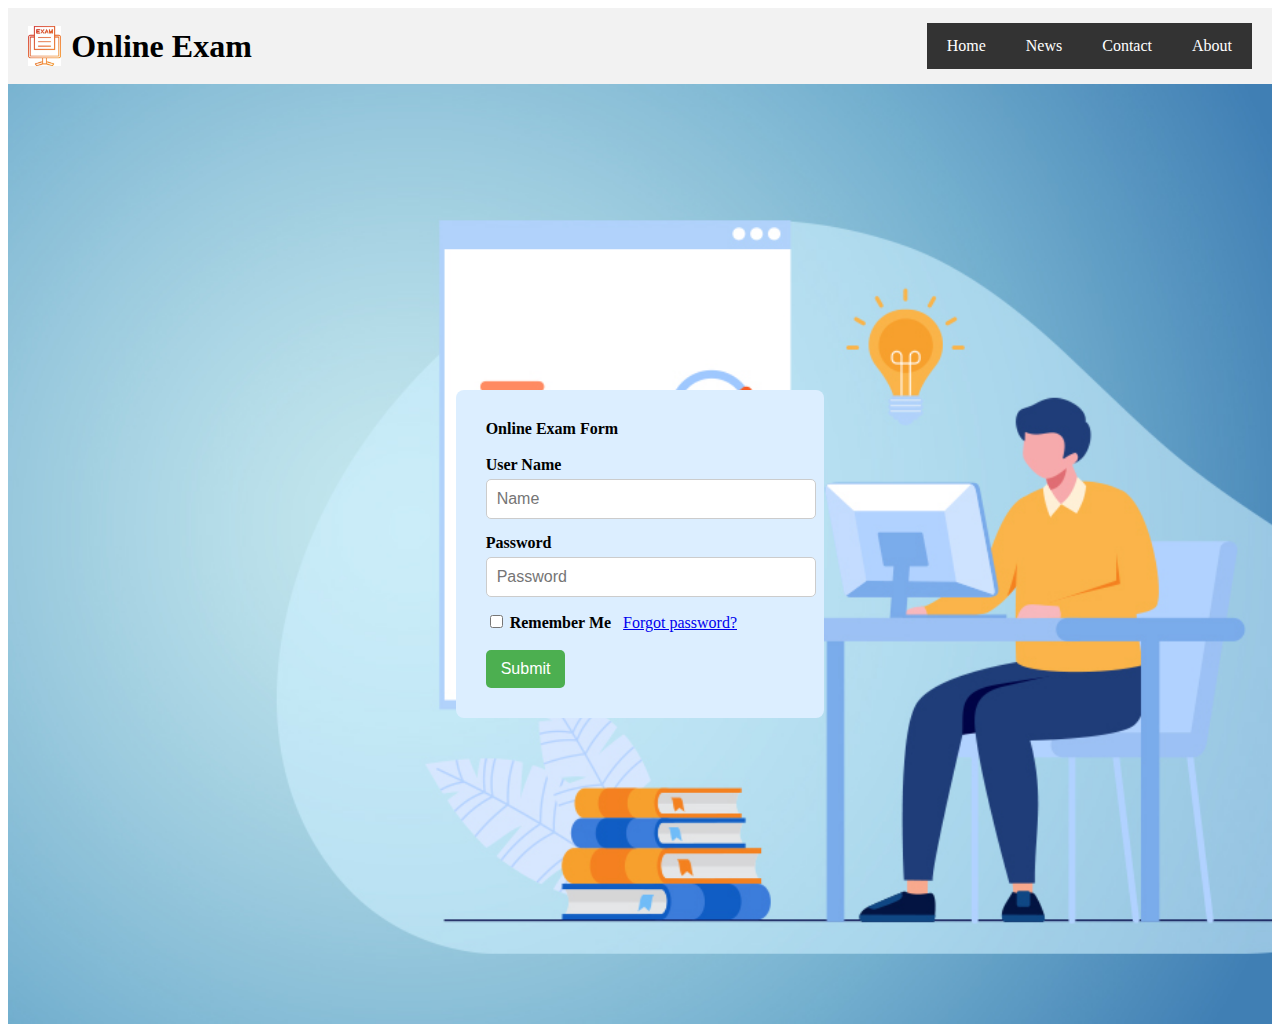
<file: exe4/index.html>
<!DOCTYPE html>
<html lang="en">
<head>
    <meta charset="UTF-8">
    <meta name="viewport" content="width=device-width, initial-scale=1.0">
    <title>Online Exam</title>
    <link rel="stylesheet" href="style.css">

</head>
<body>
    <div class="header-container">
        <div class="header-section">
            <h1><img src="exam.jpg" alt="Online Exam Logo" class="logo"> Online Exam</h1>
        </div>
        <div class="home">
            <ul>
                <li><a class="active" href="#home">Home</a></li>
                <li><a href="#news">News</a></li>
                <li><a href="#contact">Contact</a></li>
                <li><a href="#about">About</a></li>
            </ul>
        </div>
    </div>

    <div class="online">
        <div class="form">
            <form action="/action_page.php" method="POST">
                <label for="ffill">Online Exam Form</label><br><br>
                
                <label for="fname">User Name</label>
                <input type="text" id="fname" name="username" placeholder="Name"><br>
                
                <label for="lname">Password</label>
                <input type="password" id="lname" name="password" placeholder="Password"><br>
                
                <input type="checkbox" id="remember" name="remember" value="me">
                <label for="remember"> Remember Me</label> &nbsp;
                <a href="#">Forgot password?</a><br><br>
                
                <input type="submit" value="Submit">
            </form>
        </div>
    </div>
</body>
</html>
</file>
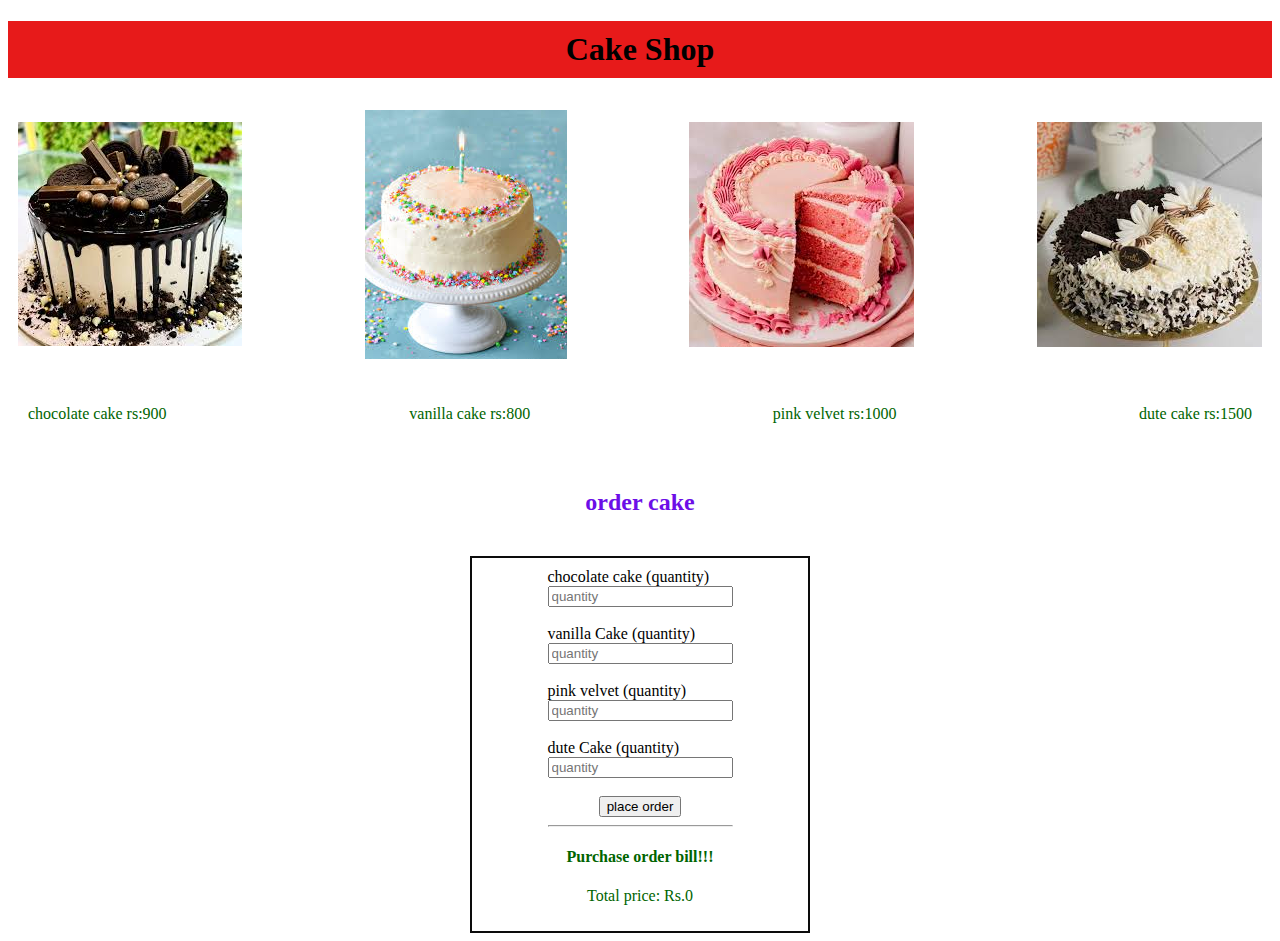
<file: exe5/index.html>
<!DOCTYPE html>
<html lang="en">
<head>
    <meta charset="UTF-8">
    <meta name="viewport" content="width=device-width, initial-scale=1.0">
    <title>Cake order</title>
    <link rel="stylesheet" href="styles.css">
    <script src="java1.js"></script>
</head>
<body>
    <div class="head">
        <h1>Cake Shop</h1>
    </div>
    <div class="image">
        <img src="choco.jpg" alt="img1">
        <img src="vanilla.jpg" alt="img2">
        <img src="pink velvet.jpg" alt="img3">
        <img src="dutecake.jpg" alt="img4">
    </div>
    <div class="p">
        <p>chocolate cake rs:900 </p>
        <p>vanilla cake rs:800 </p>
        <p>pink velvet rs:1000</p>
        <p>dute cake rs:1500 </p>
    </div>
    <div class="head2">
        <h2>order cake</h2>
     <div class="box">
        <div class="form">
         <form action="/action_page.php">
            <label for="chocolateQuantity">chocolate cake (quantity)</label><br>
            <input type="text" id="chocolateQuantity" name="chocolateQuantity" placeholder="quantity" onkeyup="calculateTotal()"><br><br>
            <label for="vanillaQuantity">vanilla Cake (quantity)</label><br>
            <input type="text" id="vanillaQuantity" name="vanillaQuantity" placeholder="quantity" onkeyup="calculateTotal()"><br><br>
            <label for="pinkVelvetQuantity">pink velvet (quantity)</label><br>
            <input type="text" id="pinkVelvetQuantity" name="pinkVelvetQuantity" placeholder="quantity" onkeyup="calculateTotal()"><br><br>
            <label for="duteQuantity">dute Cake (quantity)</label><br>
            <input type="text" id="duteQuantity" name="duteQuantity" placeholder="quantity" onkeyup="calculateTotal()"><br><br>
            <div class="submit">
                <input type="submit" value="place order"><br>
            </div>
            <hr>
            <h4>Purchase order bill!!!</h4>
            <p>Total price: Rs. <span id="totalPrice">0</span></p>
         </form>
        </div>
    </div>
</body>
</html>
</file>
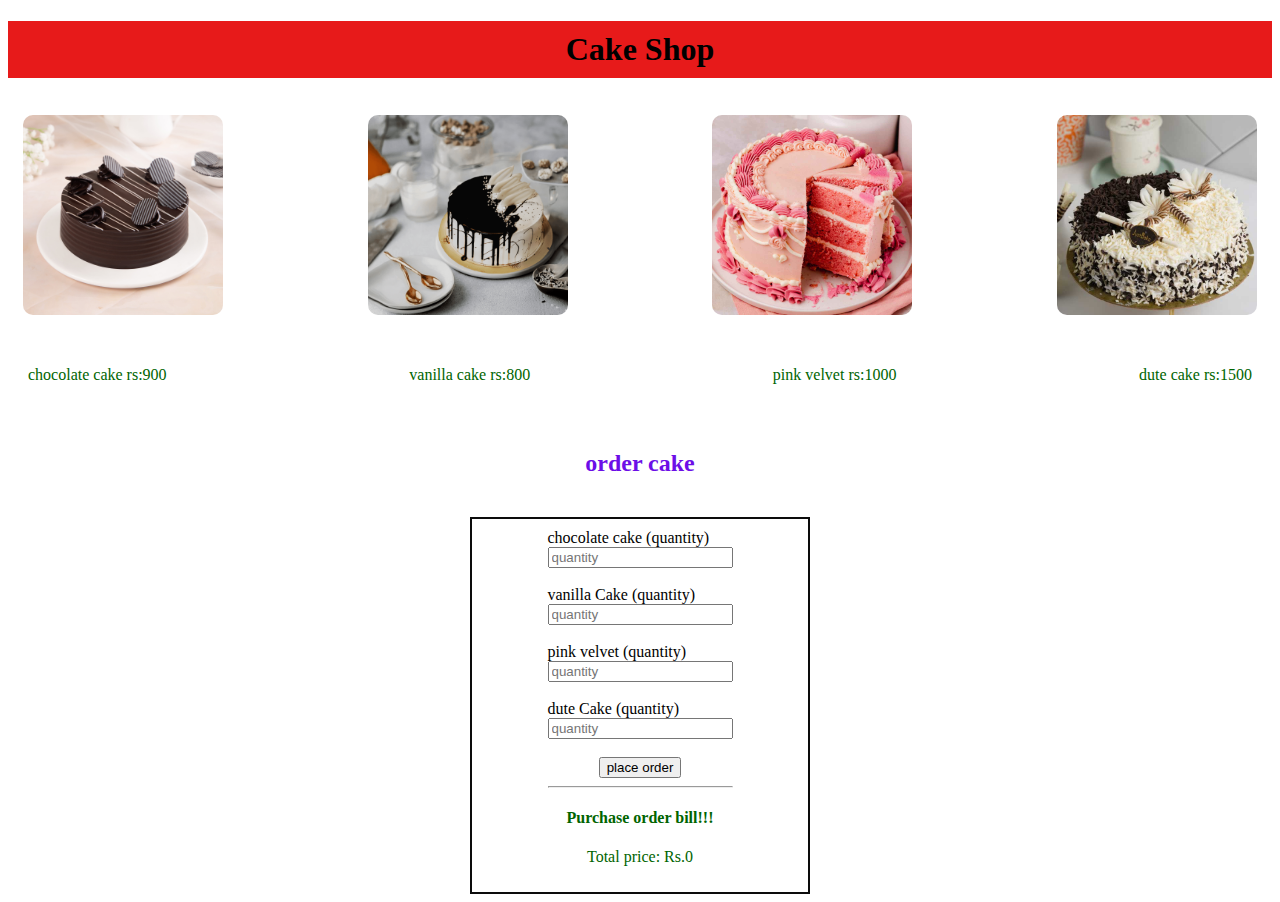
<file: exe5a/index.html>
<!DOCTYPE html>
<html lang="en">
<head>
    <meta charset="UTF-8">
    <meta name="viewport" content="width=device-width, initial-scale=1.0">
    <title>Cake order</title>
    <link rel="stylesheet" href="style.css">
    <script src="script.js"></script>
</head>
<body>
    <div class="head">
        <h1>Cake Shop</h1>
    </div>
    <div class="image">
        <img src="choco.jpg" alt="img1">
        <img src="vanilla.png" alt="img2">
        <img src="pink velvt.jpg" alt="img3">
        <img src="dute cake.jpg" alt="img4">
    </div>
    <div class="p">
        <p>chocolate cake rs:900 </p>
        <p>vanilla cake rs:800 </p>
        <p>pink velvet rs:1000</p>
        <p>dute cake rs:1500 </p>
    </div>
    <div class="head2">
        <h2>order cake</h2>
     <div class="box">
        <div class="form">
         <form action="/action_page.php">
            <label for="chocolateQuantity">chocolate cake (quantity)</label><br>
            <input type="text" id="chocolateQuantity" name="chocolateQuantity" placeholder="quantity" onkeyup="calculateTotal()"><br><br>
            <label for="vanillaQuantity">vanilla Cake (quantity)</label><br>
            <input type="text" id="vanillaQuantity" name="vanillaQuantity" placeholder="quantity" onkeyup="calculateTotal()"><br><br>
            <label for="pinkVelvetQuantity">pink velvet (quantity)</label><br>
            <input type="text" id="pinkVelvetQuantity" name="pinkVelvetQuantity" placeholder="quantity" onkeyup="calculateTotal()"><br><br>
            <label for="duteQuantity">dute Cake (quantity)</label><br>
            <input type="text" id="duteQuantity" name="duteQuantity" placeholder="quantity" onkeyup="calculateTotal()"><br><br>
            <div class="submit">
                <input type="submit" value="place order"><br>
            </div>
            <hr>
            <h4>Purchase order bill!!!</h4>
            <p>Total price: Rs. <span id="totalPrice">0</span></p>
         </form>
        </div>
    </div>
</body>
</html>
</file>
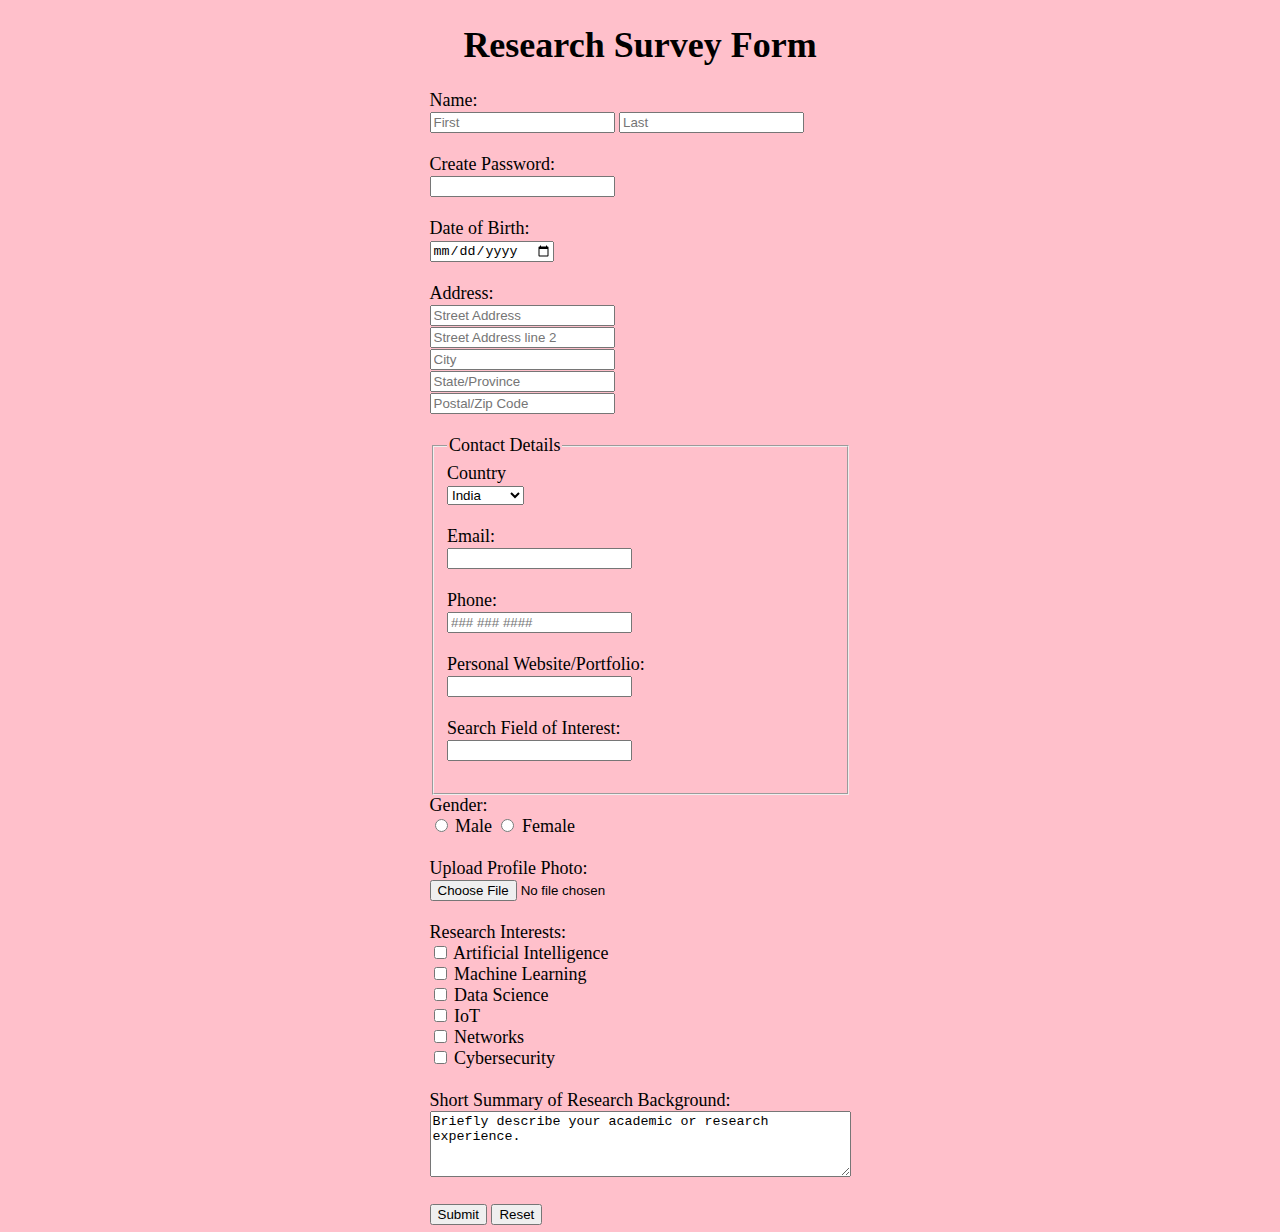
<file: exe_2/index.html>
<!DOCTYPE html>
<html lang="en">
<head>
  <meta charset="UTF-8">
  <meta name="viewport" content="width=device-width, initial-scale=1.0">
  <title>RESEARCH SURVEY FORM</title>
  <style>
    body {
      background-color: pink;
      font-size: 18px;
      text-align: center;
    }
    .form1 {
      display: inline-block;
      text-align: left;
    }
  </style>
</head>
<body>
  <h1>Research Survey Form</h1>
  <div class="form1">
    <form action="/submit_survey.php" method="post" enctype="multipart/form-data">
      <label for="fname">Name:</label><br>
      <input placeholder="First" type="text" id="fname" name="fname" required>
      <input placeholder="Last" type="text" name="lname" required><br><br>

      <label for="password">Create Password:</label><br>
      <input type="password" id="password" name="password" required><br><br>

      <label for="dob">Date of Birth:</label><br>
      <input type="date" name="dob" id="dob" required><br><br>

      <label for="address">Address:</label><br>
      <input placeholder="Street Address" type="text" id="address" name="address"><br>
      <input placeholder="Street Address line 2" type="text"><br>
      <input placeholder="City" type="text"><br>
      <input placeholder="State/Province" type="text"><br>
      <input placeholder="Postal/Zip Code"><br><br>

      <fieldset>
        <legend>Contact Details</legend>
        <label for="country">Country</label><br>
        <select name="country" id="country">
          <option value="India">India</option>
          <option value="USA">USA</option>
          <option value="UK">UK</option>
          <option value="Germany">Germany</option>
          <option value="Australia">Australia</option>
        </select><br><br>

        <label for="email">Email:</label><br>
        <input type="email" id="email" name="email"><br><br>

        <label for="phone">Phone:</label><br>
        <input placeholder="### ### ####" type="tel" id="phone" name="phone"><br><br>

        <label for="website">Personal Website/Portfolio:</label><br>
        <input type="url" id="website" name="website"><br><br>

        <label for="field">Search Field of Interest:</label><br>
        <input type="search" id="field" name="field"><br><br>
      </fieldset>

      <label>Gender:</label><br>
      <input type="radio" id="male" name="gender" value="Male">
      <label for="male">Male</label>
      <input type="radio" id="female" name="gender" value="Female">
      <label for="female">Female</label><br><br>

      <label for="photo">Upload Profile Photo:</label><br>
      <input type="file" name="photo"><br><br>

      <label>Research Interests:</label><br>
      <input type="checkbox" id="ai" name="research" value="Artificial Intelligence">
      <label for="ai">Artificial Intelligence</label><br>

      <input type="checkbox" id="ml" name="research" value="Machine Learning">
      <label for="ml">Machine Learning</label><br>

      <input type="checkbox" id="ds" name="research" value="Data Science">
      <label for="ds">Data Science</label><br>

      <input type="checkbox" id="iot" name="research" value="IoT">
      <label for="iot">IoT</label><br>

      <input type="checkbox" id="networks" name="research" value="Networks">
      <label for="networks">Networks</label><br>

      <input type="checkbox" id="cyber" name="research" value="Cybersecurity">
      <label for="cyber">Cybersecurity</label><br><br>

      <label for="notes">Short Summary of Research Background:</label><br>
      <textarea id="notes" name="notes" rows="4" cols="50">Briefly describe your academic or research experience.</textarea><br><br>

      <input type="submit" value="Submit">
      <input type="reset" value="Reset">
    </form>
  </div>
</body>
</html>
</file>
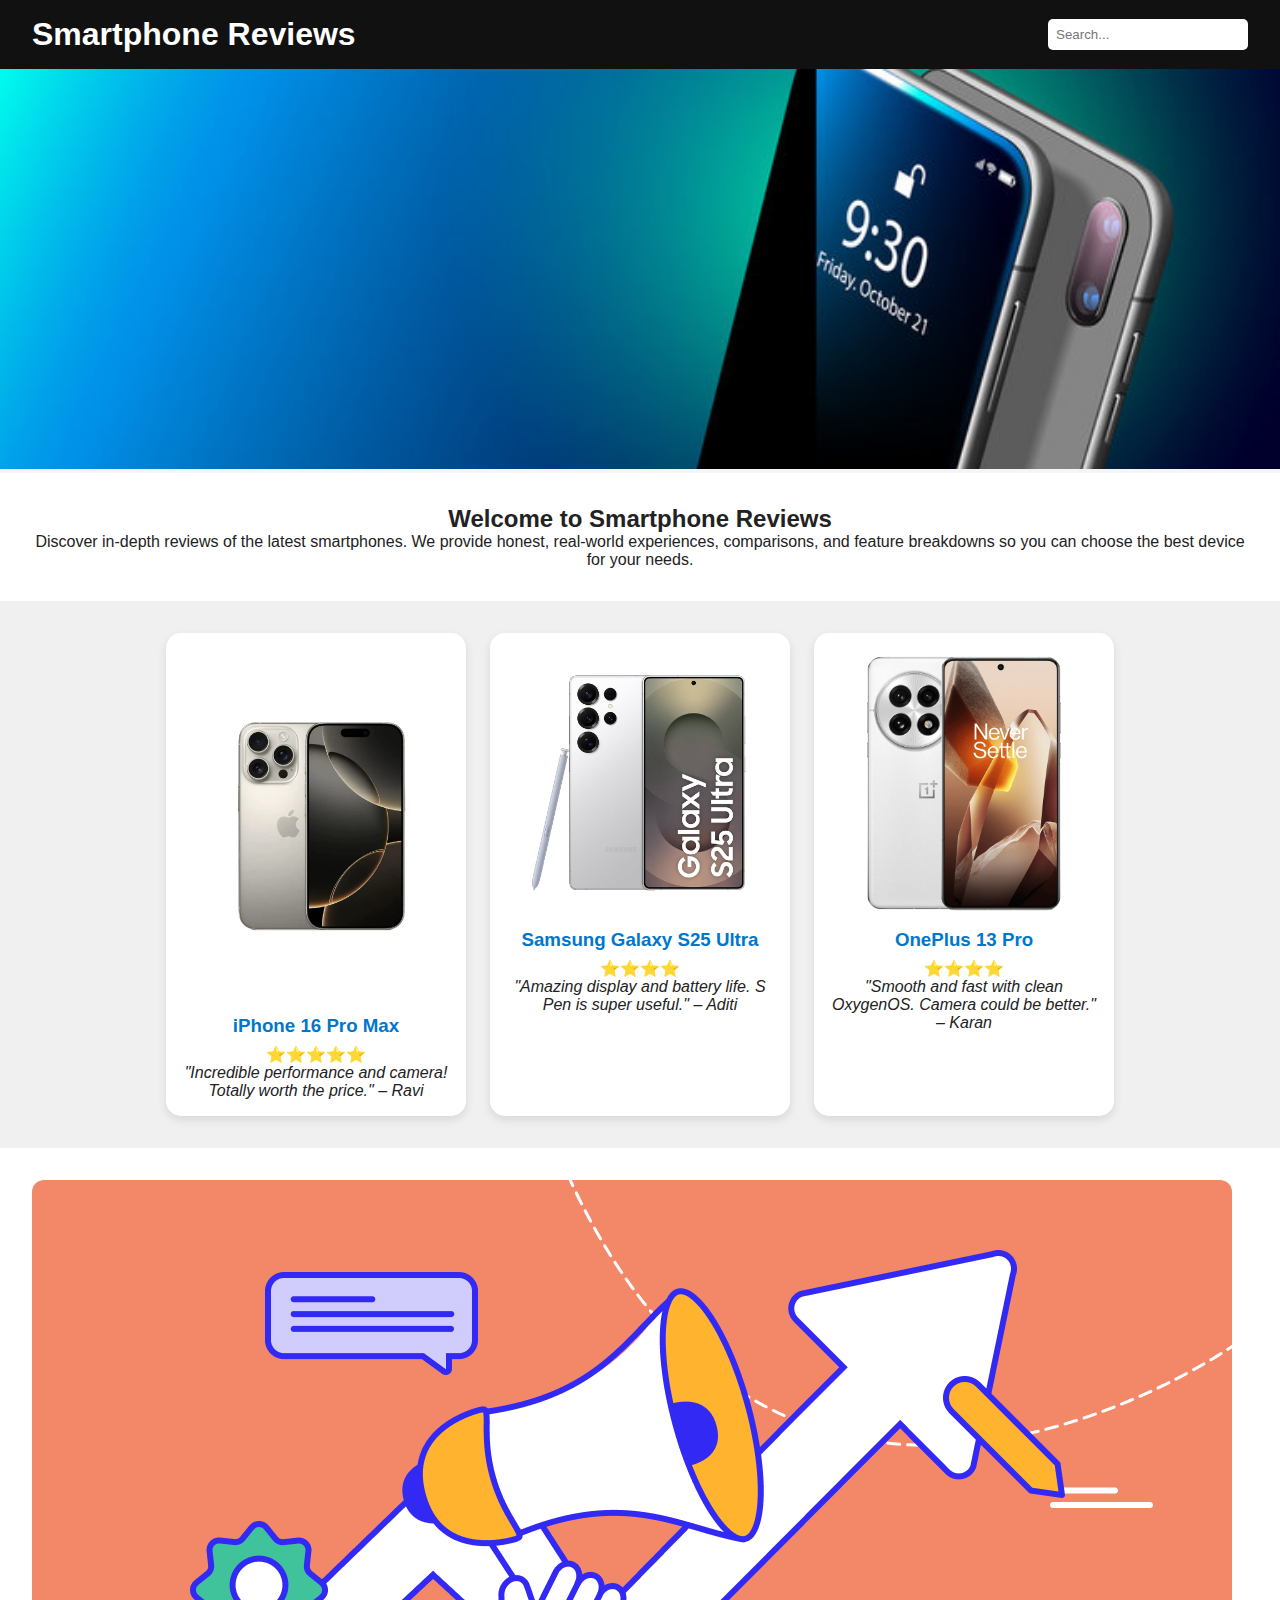
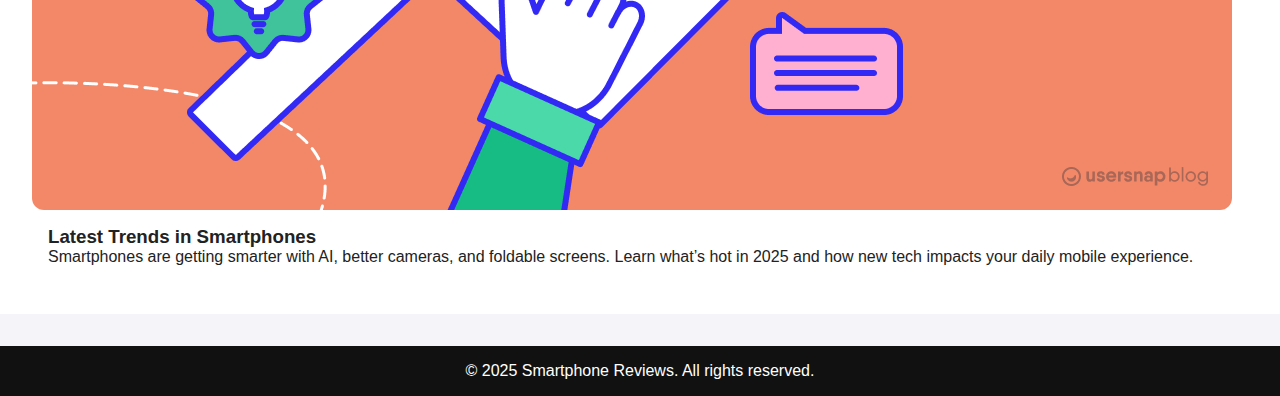
<file: exe_3/index.html>
<!DOCTYPE html>
<html lang="en">
<head>
  <meta charset="UTF-8">
  <meta name="viewport" content="width=device-width, initial-scale=1.0">
  <title>Smartphone Reviews</title>
  <link rel="stylesheet" href="style.css">
</head>
<body>
  <header>
    <h1>Smartphone Reviews</h1>
    <input type="text" placeholder="Search...">
  </header>

  <section class="banner">
    <img src="smart phone.jpg" alt="Smartphone Banner">
  </section>

  <section class="intro">
    <h2>Welcome to Smartphone Reviews</h2>
    <p>Discover in-depth reviews of the latest smartphones. We provide honest, real-world experiences, comparisons, and feature breakdowns so you can choose the best device for your needs.</p>
  </section>

  <section class="gallery">
    <div class="phone-card">
      <img src="iphone.webp" alt="iPhone 16 Pro Max">
      <h3>iPhone 16 Pro Max</h3>
      <p>⭐⭐⭐⭐⭐</p>
      <p><em>"Incredible performance and camera! Totally worth the price." – Ravi</em></p>
    </div>
    <div class="phone-card">
      <img src="s25.jpg" alt="Samsung Galaxy S25 Ultra">
      <h3>Samsung Galaxy S25 Ultra</h3>
      <p>⭐⭐⭐⭐</p>
      <p><em>"Amazing display and battery life. S Pen is super useful." – Aditi</em></p>
    </div>
    <div class="phone-card">
      <img src="one plus.webp" alt="OnePlus 13 Pro">
      <h3>OnePlus 13 Pro</h3>
      <p>⭐⭐⭐⭐</p>
      <p><em>"Smooth and fast with clean OxygenOS. Camera could be better." – Karan</em></p>
    </div>
  </section>

  <section class="content-section">
    <img src="feature.webp" alt="Feature Image">
    <div class="text">
      <h3>Latest Trends in Smartphones</h3>
      <p>Smartphones are getting smarter with AI, better cameras, and foldable screens. Learn what’s hot in 2025 and how new tech impacts your daily mobile experience.</p>
    </div>
  </section>

  <footer>
    <p>© 2025 Smartphone Reviews. All rights reserved.</p>
  </footer>
</body>
</html>
</file>
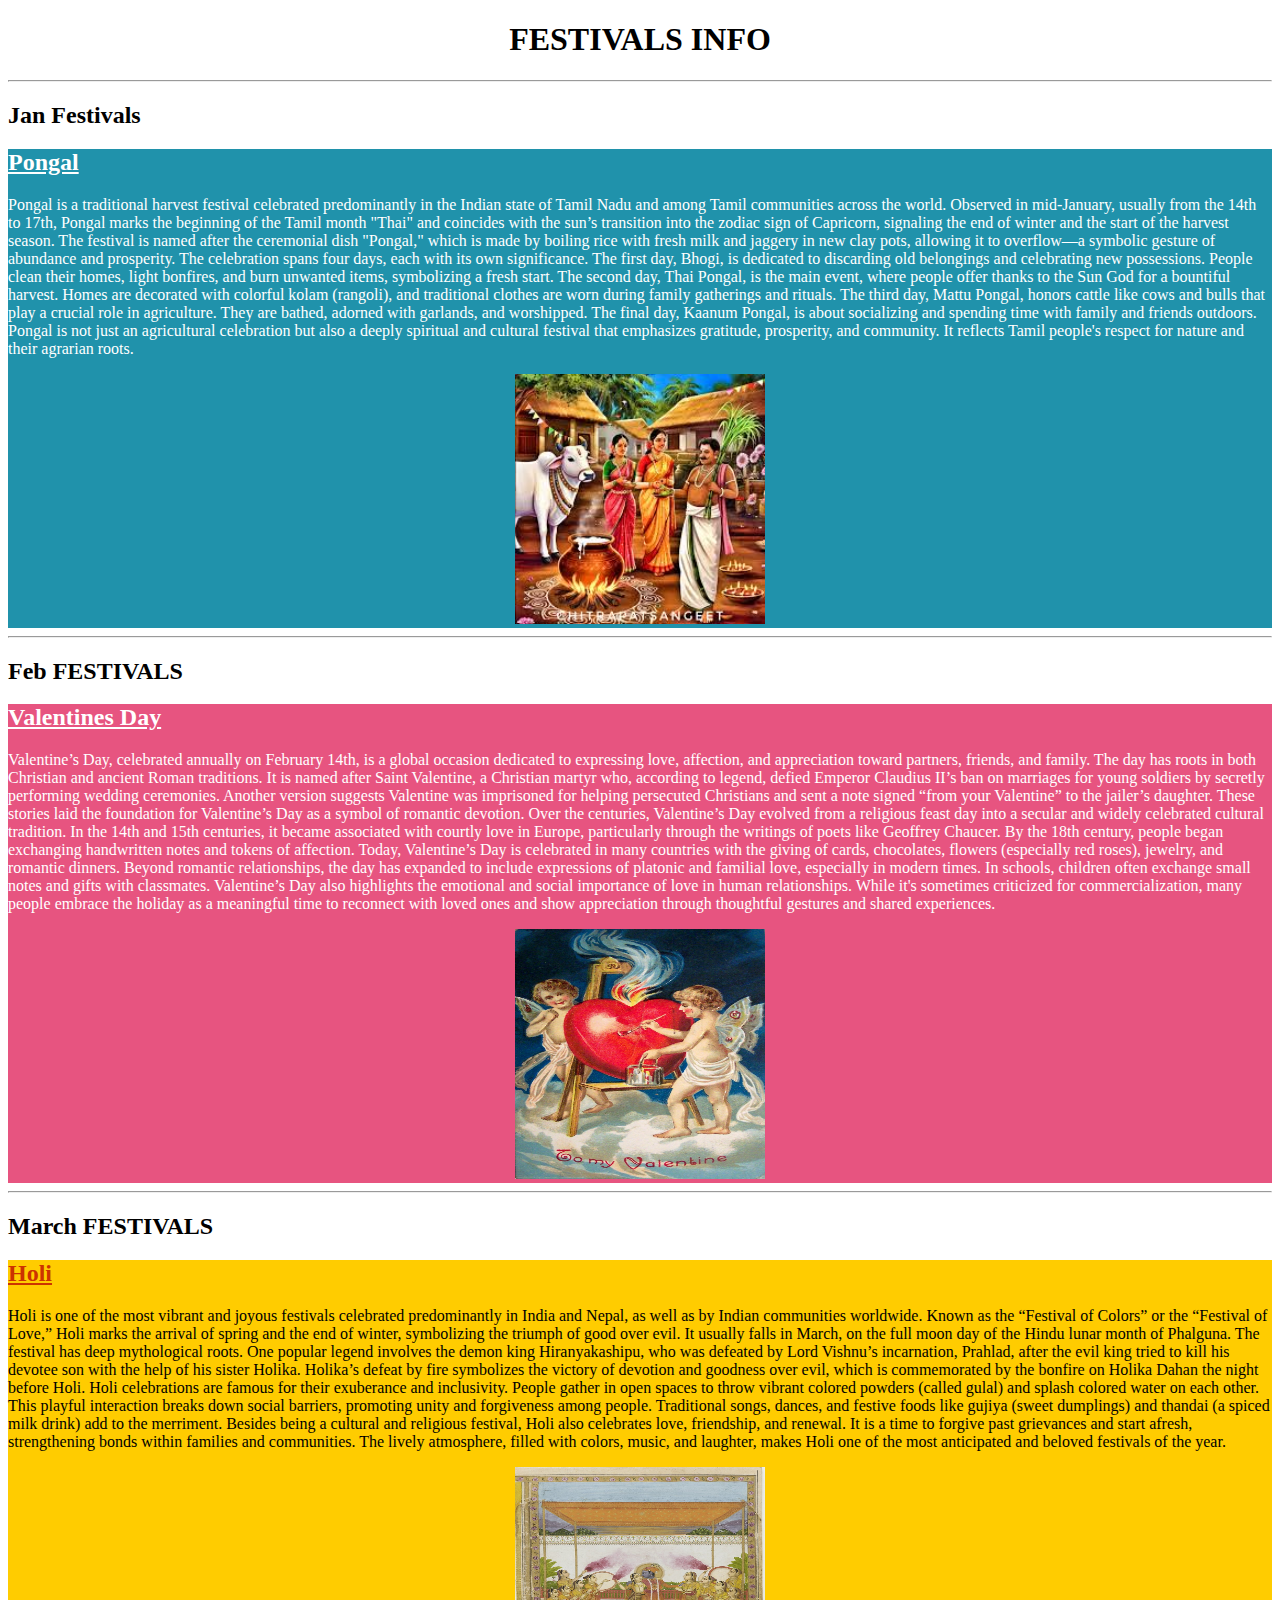
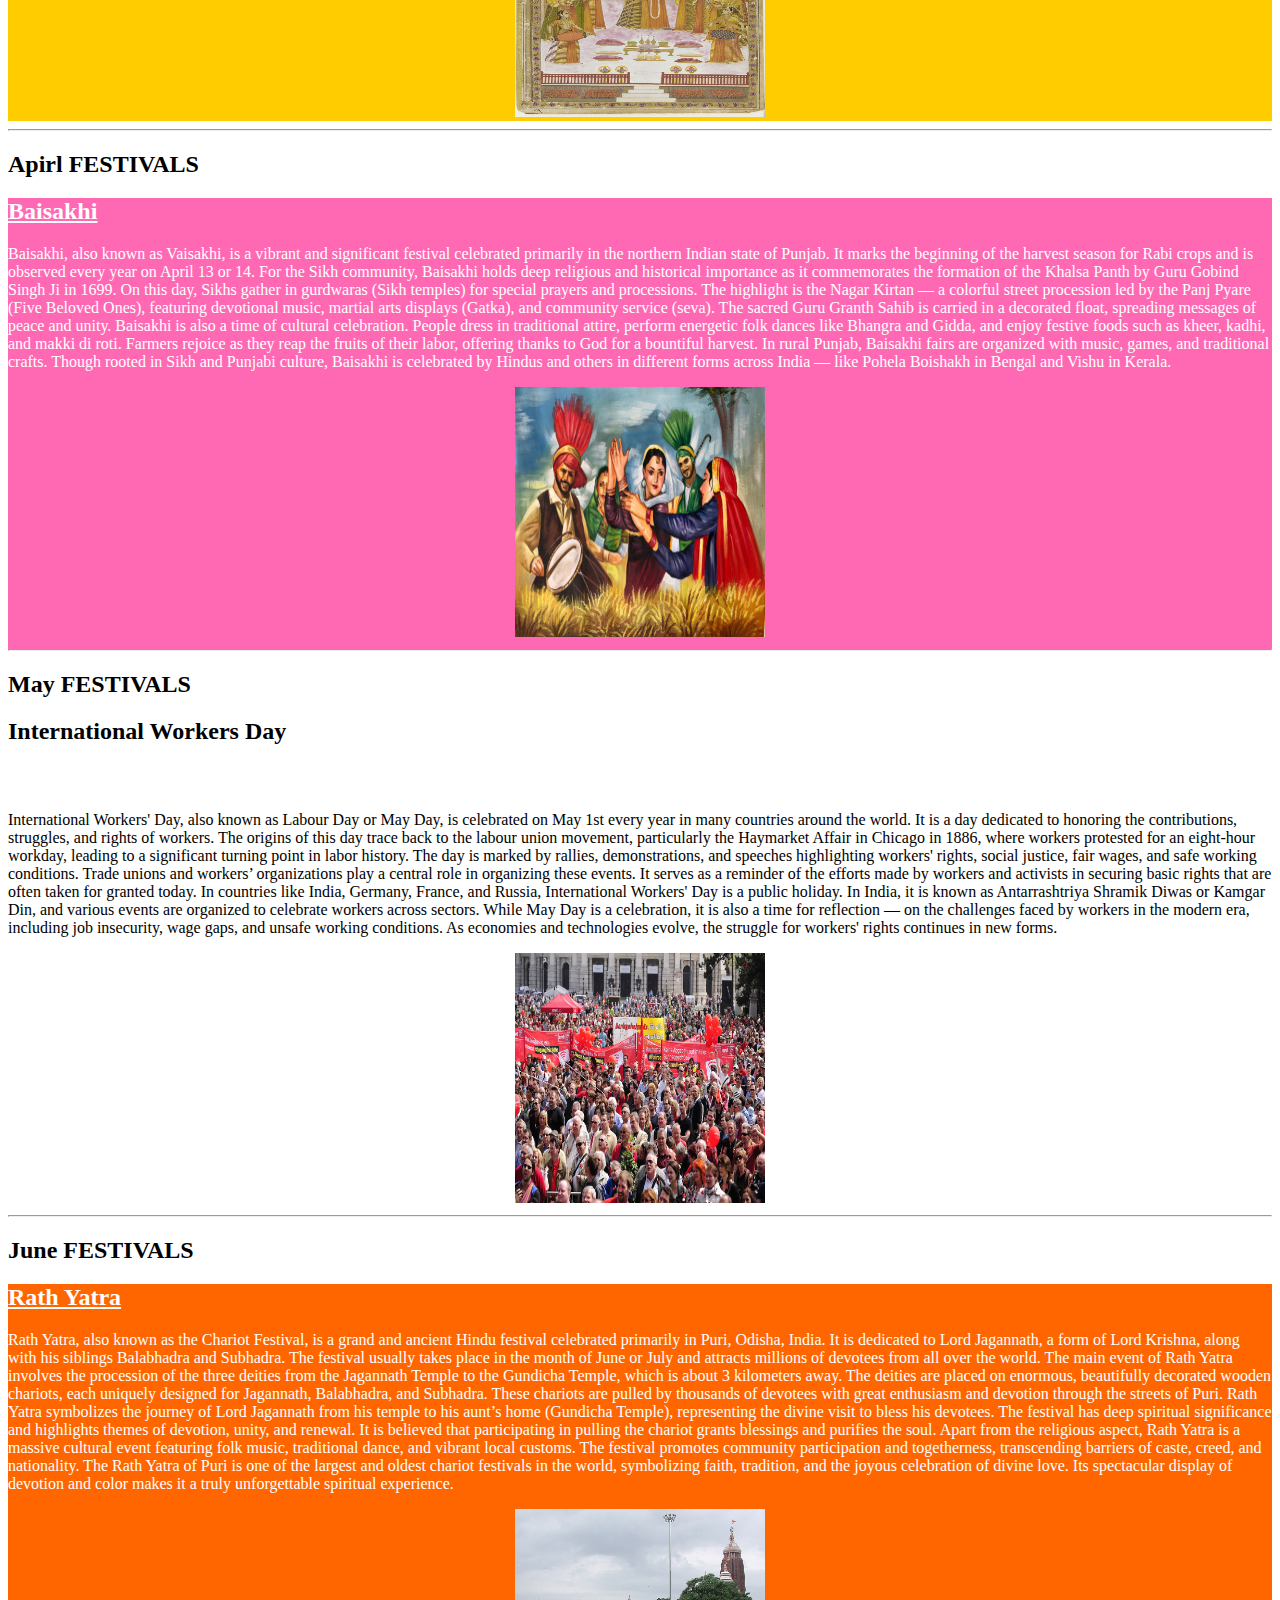
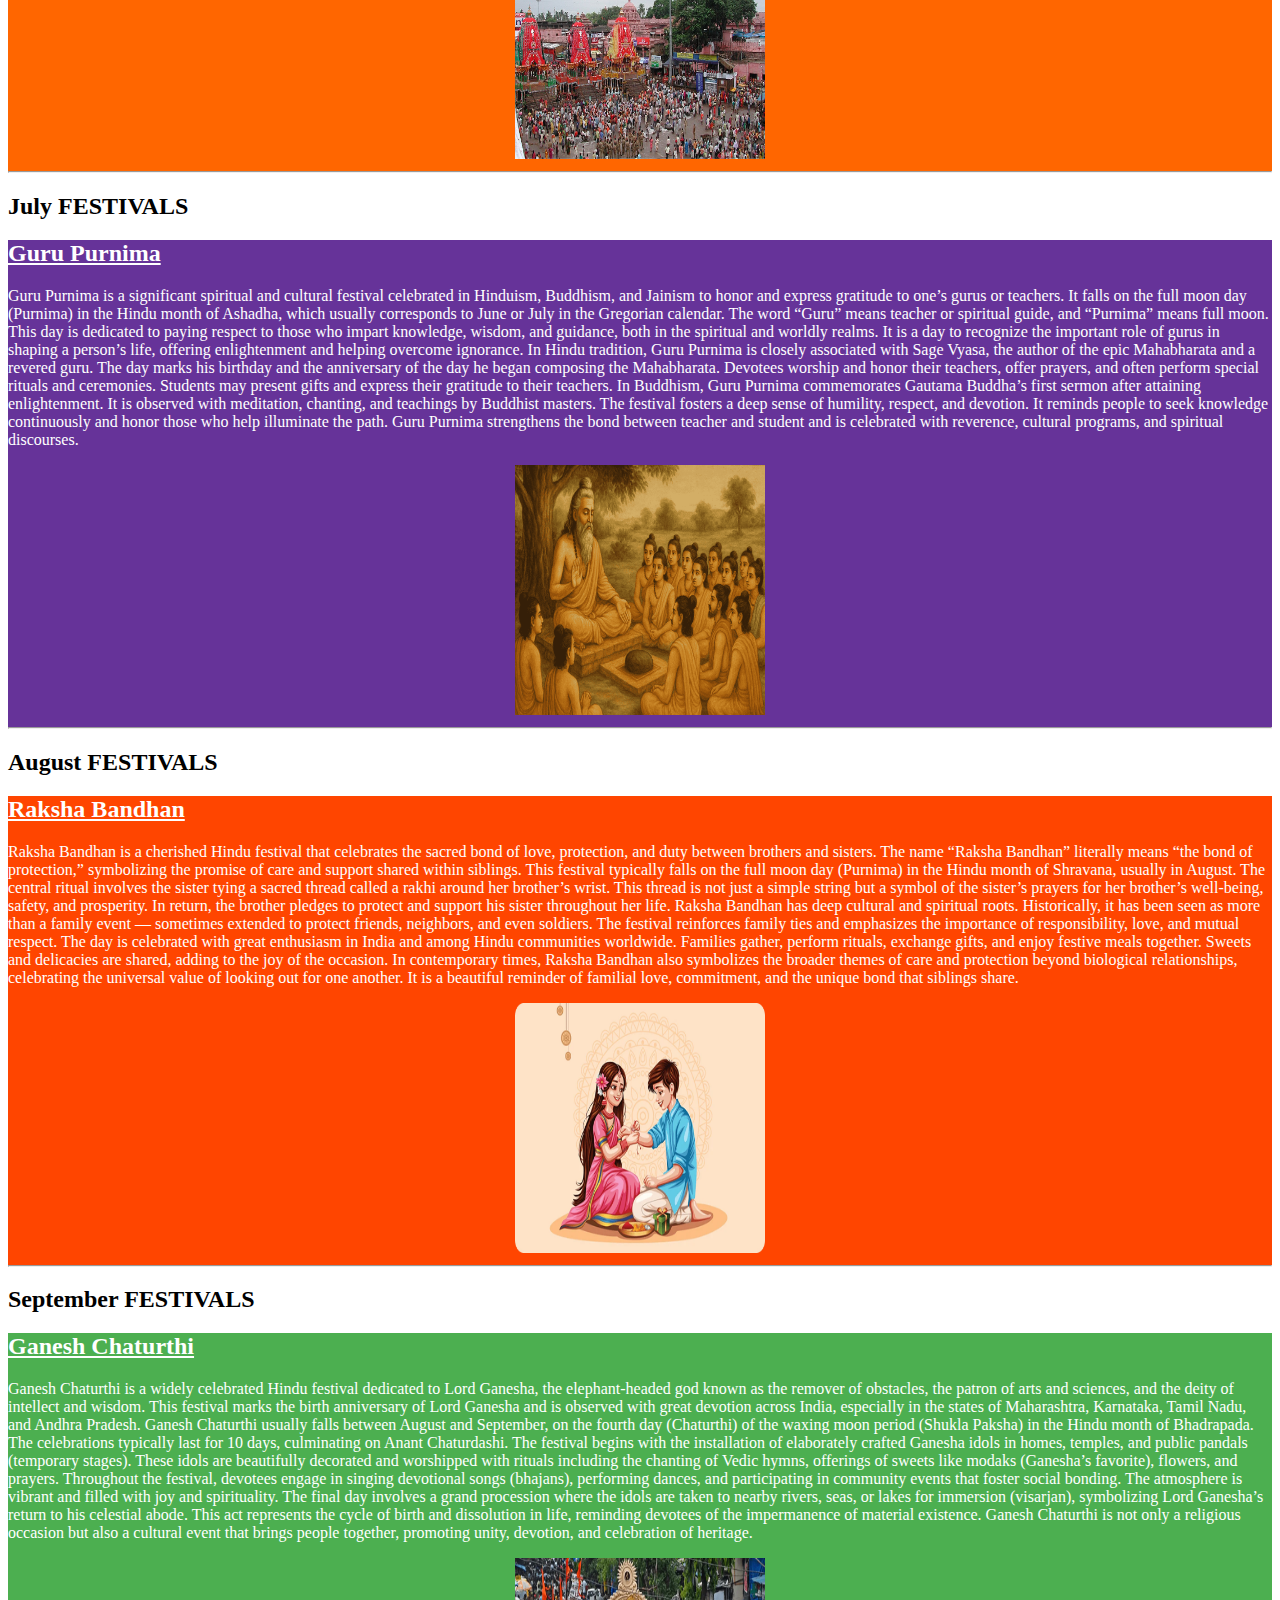
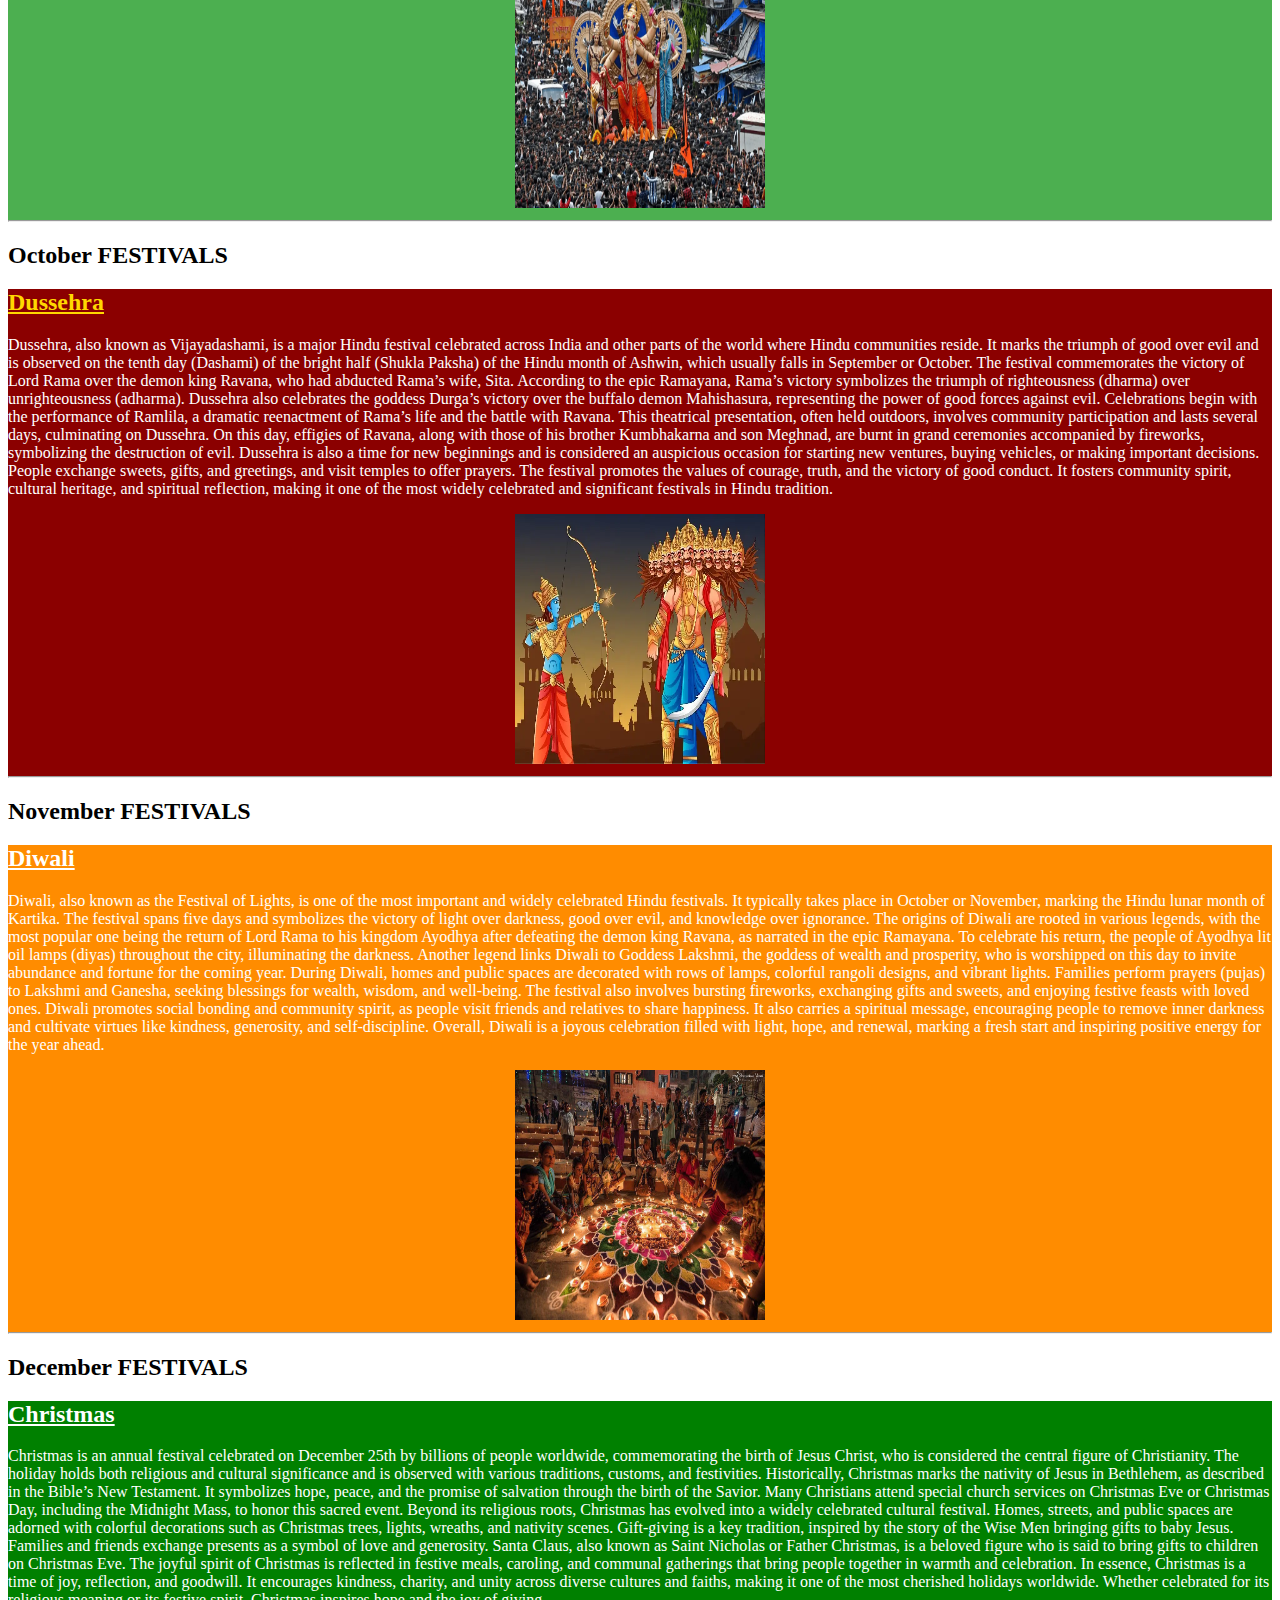
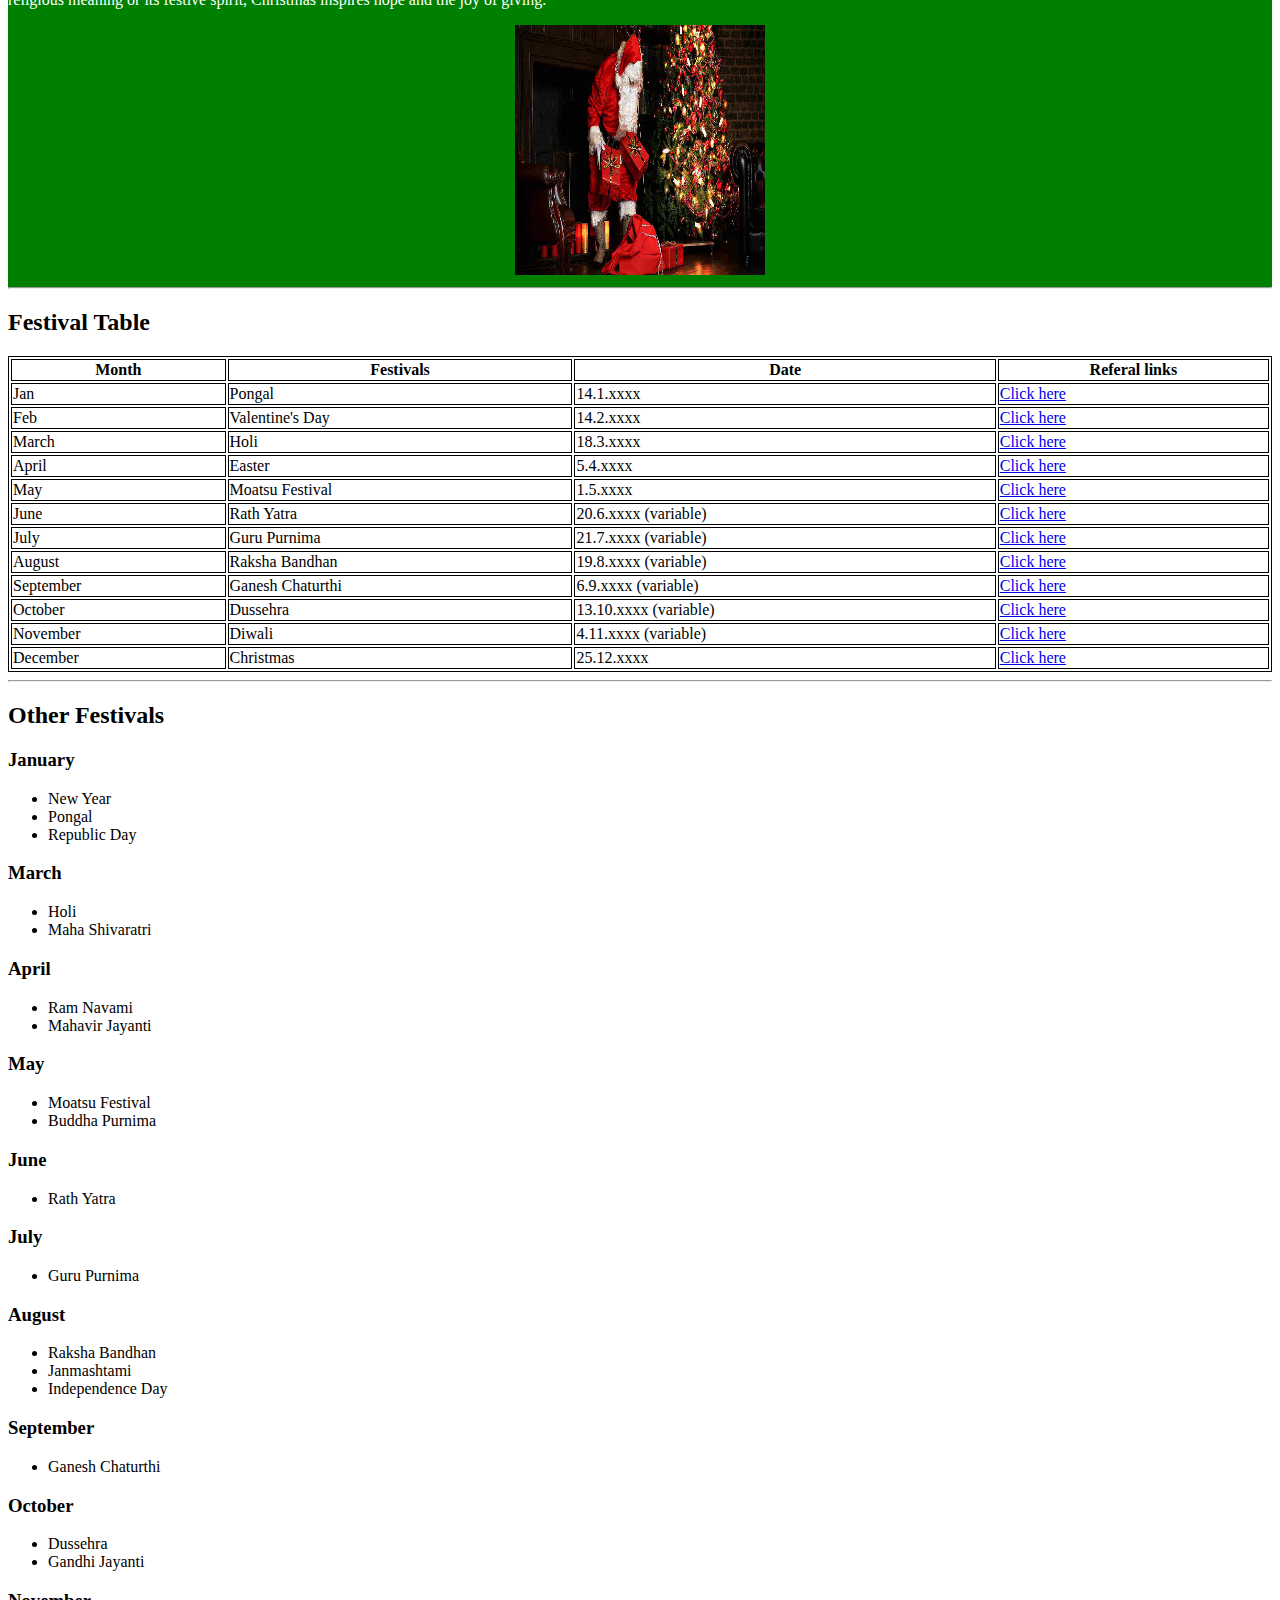
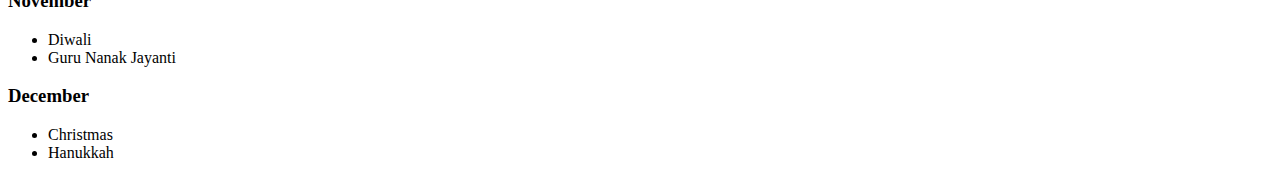
<file: html/index.html>
<!DOCTYPE html>
<html lang="en">
<head>
    <meta charset="UTF-8">
    <meta name="viewport" content="width=device-width, initial-scale=1.0">
    <title>Monthly Festivals</title>
    <style>.Jan { background-color: #2092ab; }</style>
</head>
<body>
    <style>
        .Pongal {
    background-color: #2092ab;
    color: white;
}
.Valentines_day {
    background-color: #e75480;
    color: white;
}
.Holi {
    background-color: #ffcc00;
    color: black;
}
.Rath_Yatra {
    background-color: #ff6600;
    color: white;
}
.Guru_Purnima {
    background-color: #663399;
    color: white;
}
.Raksha_Bandhan {
    background-color: #ff4500;
    color: white;
}
.Ganesh_Chaturthi {
    background-color: #4caf50;
    color: white;
}
.Dussehra {
    background-color: #8b0000;
    color: white;
}
.Diwali {
    background-color: #ff8c00;
    color: white;
}
.Christmas {
    background-color: #008000;
    color: white;
}
.Easter {
    background-color: #f0e68c;
    color: black;
}
.Moatsu_Festival {
    background-color: #ff69b4;
    color: white;
}
.International_Workers {
    background-color: #ff69b4;
    color: white;
}
.Baisakhi {
    background-color: #ff69b4;
    color: white;
}
    </style>
    <center><h1>FESTIVALS INFO</h1></center>
    <hr>
    <h2>Jan Festivals</h2>
    <div class="Pongal">
        <h2 style="color: #ffffff; text-decoration: underline;">Pongal</h2>
        <p>
            Pongal is a traditional harvest festival celebrated predominantly in the Indian state of Tamil Nadu and among Tamil communities across the world. Observed in mid-January, usually from the 14th to 17th, Pongal marks the beginning of the Tamil month "Thai" and coincides with the sun’s transition into the zodiac sign of Capricorn, signaling the end of winter and the start of the harvest season. The festival is named after the ceremonial dish "Pongal," which is made by boiling rice with fresh milk and jaggery in new clay pots, allowing it to overflow—a symbolic gesture of abundance and prosperity.

    The celebration spans four days, each with its own significance. The first day, Bhogi, is dedicated to discarding old belongings and celebrating new possessions. People clean their homes, light bonfires, and burn unwanted items, symbolizing a fresh start. The second day, Thai Pongal, is the main event, where people offer thanks to the Sun God for a bountiful harvest. Homes are decorated with colorful kolam (rangoli), and traditional clothes are worn during family gatherings and rituals. The third day, Mattu Pongal, honors cattle like cows and bulls that play a crucial role in agriculture. They are bathed, adorned with garlands, and worshipped. The final day, Kaanum Pongal, is about socializing and spending time with family and friends outdoors.

    Pongal is not just an agricultural celebration but also a deeply spiritual and cultural festival that emphasizes gratitude, prosperity, and community. It reflects Tamil people's respect for nature and their agrarian roots.
        </p>
        <center><a href="https://en.wikipedia.org/wiki/Pongal_(festival)"><img src="pongal.jpeg" alt=""width="250" height="250"></a></center>
    </div>
 <hr>  
    <h2>Feb FESTIVALS</h2>
    <div class="Valentines_day">
        <h2 style="color: #ffffff; text-decoration: underline;">Valentines Day</h2>
        <p>
    Valentine’s Day, celebrated annually on February 14th, is a global occasion dedicated to expressing love, affection, and appreciation toward partners, friends, and family. The day has roots in both Christian and ancient Roman traditions. It is named after Saint Valentine, a Christian martyr who, according to legend, defied Emperor Claudius II’s ban on marriages for young soldiers by secretly performing wedding ceremonies. Another version suggests Valentine was imprisoned for helping persecuted Christians and sent a note signed “from your Valentine” to the jailer’s daughter. These stories laid the foundation for Valentine’s Day as a symbol of romantic devotion.

    Over the centuries, Valentine’s Day evolved from a religious feast day into a secular and widely celebrated cultural tradition. In the 14th and 15th centuries, it became associated with courtly love in Europe, particularly through the writings of poets like Geoffrey Chaucer. By the 18th century, people began exchanging handwritten notes and tokens of affection. Today, Valentine’s Day is celebrated in many countries with the giving of cards, chocolates, flowers (especially red roses), jewelry, and romantic dinners.

    Beyond romantic relationships, the day has expanded to include expressions of platonic and familial love, especially in modern times. In schools, children often exchange small notes and gifts with classmates. Valentine’s Day also highlights the emotional and social importance of love in human relationships. While it's sometimes criticized for commercialization, many people embrace the holiday as a meaningful time to reconnect with loved ones and show appreciation through thoughtful gestures and shared experiences.
        </p>
        <center>    <a href="https://en.wikipedia.org/wiki/Valentine%27s_Day"><img src="Antique_Valentine_1909_01.jpg" alt=""width="250"height="250"></a></center>
    </div>

    <hr>
    <h2>March FESTIVALS</h2>
    <div class="Holi">
        <h2 style="color: #cc3300; text-decoration: underline;">Holi</h2>
        <p>
    Holi is one of the most vibrant and joyous festivals celebrated predominantly in India and Nepal, as well as by Indian communities worldwide. Known as the “Festival of Colors” or the “Festival of Love,” Holi marks the arrival of spring and the end of winter, symbolizing the triumph of good over evil. It usually falls in March, on the full moon day of the Hindu lunar month of Phalguna.

    The festival has deep mythological roots. One popular legend involves the demon king Hiranyakashipu, who was defeated by Lord Vishnu’s incarnation, Prahlad, after the evil king tried to kill his devotee son with the help of his sister Holika. Holika’s defeat by fire symbolizes the victory of devotion and goodness over evil, which is commemorated by the bonfire on Holika Dahan the night before Holi.

    Holi celebrations are famous for their exuberance and inclusivity. People gather in open spaces to throw vibrant colored powders (called gulal) and splash colored water on each other. This playful interaction breaks down social barriers, promoting unity and forgiveness among people. Traditional songs, dances, and festive foods like gujiya (sweet dumplings) and thandai (a spiced milk drink) add to the merriment.

    Besides being a cultural and religious festival, Holi also celebrates love, friendship, and renewal. It is a time to forgive past grievances and start afresh, strengthening bonds within families and communities. The lively atmosphere, filled with colors, music, and laughter, makes Holi one of the most anticipated and beloved festivals of the year.

        </p>
        <center><a href="https://en.wikipedia.org/wiki/Holi"><img src="A_Holi_Festival_-_Krishna_Radha_and_Gopis.jpg" alt=""width="250"height="250"></a></center>
    </div>
    <hr>
    <h2>Apirl  FESTIVALS</h2>
    <div class="Baisakhi">
        <h2 style="color: #ffffff; text-decoration: underline;">Baisakhi</h2>
        <p>
            Baisakhi, also known as Vaisakhi, is a vibrant and significant festival celebrated primarily in the northern Indian state of Punjab. It marks the beginning of the harvest season for Rabi crops and is observed every year on April 13 or 14. For the Sikh community, Baisakhi holds deep religious and historical importance as it commemorates the formation of the Khalsa Panth by Guru Gobind Singh Ji in 1699.

On this day, Sikhs gather in gurdwaras (Sikh temples) for special prayers and processions. The highlight is the Nagar Kirtan — a colorful street procession led by the Panj Pyare (Five Beloved Ones), featuring devotional music, martial arts displays (Gatka), and community service (seva). The sacred Guru Granth Sahib is carried in a decorated float, spreading messages of peace and unity.

Baisakhi is also a time of cultural celebration. People dress in traditional attire, perform energetic folk dances like Bhangra and Gidda, and enjoy festive foods such as kheer, kadhi, and makki di roti. Farmers rejoice as they reap the fruits of their labor, offering thanks to God for a bountiful harvest.

In rural Punjab, Baisakhi fairs are organized with music, games, and traditional crafts. Though rooted in Sikh and Punjabi culture, Baisakhi is celebrated by Hindus and others in different forms across India — like Pohela Boishakh in Bengal and Vishu in Kerala.
        </p>
        <center><a href="https://en.wikipedia.org/wiki/Vaisakhi"><img src="Baisakhi.jpg" alt="" width="250" height="250"></a></center>
        <hr>
    </div>
    <h2>May  FESTIVALS</h2>
    <div class="International_Workers'">
        <h2>International Workers Day</h2>
        <h2 style="color: #ffffff; text-decoration: underline;">International Workers day'</h2>
        <p>
            International Workers' Day, also known as Labour Day or May Day, is celebrated on May 1st every year in many countries around the world. It is a day dedicated to honoring the contributions, struggles, and rights of workers. The origins of this day trace back to the labour union movement, particularly the Haymarket Affair in Chicago in 1886, where workers protested for an eight-hour workday, leading to a significant turning point in labor history.

The day is marked by rallies, demonstrations, and speeches highlighting workers' rights, social justice, fair wages, and safe working conditions. Trade unions and workers’ organizations play a central role in organizing these events. It serves as a reminder of the efforts made by workers and activists in securing basic rights that are often taken for granted today.

In countries like India, Germany, France, and Russia, International Workers' Day is a public holiday. In India, it is known as Antarrashtriya Shramik Diwas or Kamgar Din, and various events are organized to celebrate workers across sectors.

While May Day is a celebration, it is also a time for reflection — on the challenges faced by workers in the modern era, including job insecurity, wage gaps, and unsafe working conditions. As economies and technologies evolve, the struggle for workers' rights continues in new forms.
        </p>
        <center><a href="https://en.wikipedia.org/wiki/International_Workers%27_Day"><img src="worker.jpg" alt="" width="250" height="250"></a></center>
    </div>
    <hr>

    <h2>June FESTIVALS</h2>
    <div class="Rath_Yatra">
        <h2 style="color: #ffffff; text-decoration: underline;">Rath Yatra</h2>
        <p>
            Rath Yatra, also known as the Chariot Festival, is a grand and ancient Hindu festival celebrated primarily in Puri, Odisha, India. It is dedicated to Lord Jagannath, a form of Lord Krishna, along with his siblings Balabhadra and Subhadra. The festival usually takes place in the month of June or July and attracts millions of devotees from all over the world.

The main event of Rath Yatra involves the procession of the three deities from the Jagannath Temple to the Gundicha Temple, which is about 3 kilometers away. The deities are placed on enormous, beautifully decorated wooden chariots, each uniquely designed for Jagannath, Balabhadra, and Subhadra. These chariots are pulled by thousands of devotees with great enthusiasm and devotion through the streets of Puri.

Rath Yatra symbolizes the journey of Lord Jagannath from his temple to his aunt’s home (Gundicha Temple), representing the divine visit to bless his devotees. The festival has deep spiritual significance and highlights themes of devotion, unity, and renewal. It is believed that participating in pulling the chariot grants blessings and purifies the soul.

Apart from the religious aspect, Rath Yatra is a massive cultural event featuring folk music, traditional dance, and vibrant local customs. The festival promotes community participation and togetherness, transcending barriers of caste, creed, and nationality.

The Rath Yatra of Puri is one of the largest and oldest chariot festivals in the world, symbolizing faith, tradition, and the joyous celebration of divine love. Its spectacular display of devotion and color makes it a truly unforgettable spiritual experience.
        </p>
        <center><a href="https://en.wikipedia.org/wiki/Ratha_Yatra_(Puri)"><img src="rakah.jpg" alt="" width="250" height="250"></a></center>
        <hr>
    </div>

    <h2>July FESTIVALS</h2>
    <div class="Guru_Purnima">
        <h2 style="color: #ffffff; text-decoration: underline;">Guru Purnima</h2>
        <p>
            Guru Purnima is a significant spiritual and cultural festival celebrated in Hinduism, Buddhism, and Jainism to honor and express gratitude to one’s gurus or teachers. It falls on the full moon day (Purnima) in the Hindu month of Ashadha, which usually corresponds to June or July in the Gregorian calendar.

The word “Guru” means teacher or spiritual guide, and “Purnima” means full moon. This day is dedicated to paying respect to those who impart knowledge, wisdom, and guidance, both in the spiritual and worldly realms. It is a day to recognize the important role of gurus in shaping a person’s life, offering enlightenment and helping overcome ignorance.

In Hindu tradition, Guru Purnima is closely associated with Sage Vyasa, the author of the epic Mahabharata and a revered guru. The day marks his birthday and the anniversary of the day he began composing the Mahabharata. Devotees worship and honor their teachers, offer prayers, and often perform special rituals and ceremonies. Students may present gifts and express their gratitude to their teachers.

In Buddhism, Guru Purnima commemorates Gautama Buddha’s first sermon after attaining enlightenment. It is observed with meditation, chanting, and teachings by Buddhist masters.

The festival fosters a deep sense of humility, respect, and devotion. It reminds people to seek knowledge continuously and honor those who help illuminate the path. Guru Purnima strengthens the bond between teacher and student and is celebrated with reverence, cultural programs, and spiritual discourses.
        </p>
     <center><a href="https://en.wikipedia.org/wiki/Guru_Purnima"><img src="Guru-Purnima-1024x683.png" alt="" width="250" height="250"></a></center>
        <hr>
    </div>

    <h2>August FESTIVALS</h2>
    <div class="Raksha_Bandhan">
        <h2 style="color: #ffffff; text-decoration: underline;">Raksha Bandhan</h2>
        <p>
           Raksha Bandhan is a cherished Hindu festival that celebrates the sacred bond of love, protection, and duty between brothers and sisters. The name “Raksha Bandhan” literally means “the bond of protection,” symbolizing the promise of care and support shared within siblings.

This festival typically falls on the full moon day (Purnima) in the Hindu month of Shravana, usually in August. The central ritual involves the sister tying a sacred thread called a rakhi around her brother’s wrist. This thread is not just a simple string but a symbol of the sister’s prayers for her brother’s well-being, safety, and prosperity. In return, the brother pledges to protect and support his sister throughout her life.

Raksha Bandhan has deep cultural and spiritual roots. Historically, it has been seen as more than a family event — sometimes extended to protect friends, neighbors, and even soldiers. The festival reinforces family ties and emphasizes the importance of responsibility, love, and mutual respect.

The day is celebrated with great enthusiasm in India and among Hindu communities worldwide. Families gather, perform rituals, exchange gifts, and enjoy festive meals together. Sweets and delicacies are shared, adding to the joy of the occasion.

In contemporary times, Raksha Bandhan also symbolizes the broader themes of care and protection beyond biological relationships, celebrating the universal value of looking out for one another. It is a beautiful reminder of familial love, commitment, and the unique bond that siblings share.
        </p>
        <center><a href="https://en.wikipedia.org/wiki/Raksha_Bandhan"><img src="Rakshabandhan_4.webp" alt="" width="250" height="250"></a></center>
        <hr>
    </div>

    <h2>September FESTIVALS</h2>
    <div class="Ganesh_Chaturthi">
        <h2 style="color: #ffffff; text-decoration: underline;">Ganesh Chaturthi</h2>
        <p>
            Ganesh Chaturthi is a widely celebrated Hindu festival dedicated to Lord Ganesha, the elephant-headed god known as the remover of obstacles, the patron of arts and sciences, and the deity of intellect and wisdom. This festival marks the birth anniversary of Lord Ganesha and is observed with great devotion across India, especially in the states of Maharashtra, Karnataka, Tamil Nadu, and Andhra Pradesh.

Ganesh Chaturthi usually falls between August and September, on the fourth day (Chaturthi) of the waxing moon period (Shukla Paksha) in the Hindu month of Bhadrapada. The celebrations typically last for 10 days, culminating on Anant Chaturdashi.

The festival begins with the installation of elaborately crafted Ganesha idols in homes, temples, and public pandals (temporary stages). These idols are beautifully decorated and worshipped with rituals including the chanting of Vedic hymns, offerings of sweets like modaks (Ganesha’s favorite), flowers, and prayers.

Throughout the festival, devotees engage in singing devotional songs (bhajans), performing dances, and participating in community events that foster social bonding. The atmosphere is vibrant and filled with joy and spirituality.

The final day involves a grand procession where the idols are taken to nearby rivers, seas, or lakes for immersion (visarjan), symbolizing Lord Ganesha’s return to his celestial abode. This act represents the cycle of birth and dissolution in life, reminding devotees of the impermanence of material existence.

Ganesh Chaturthi is not only a religious occasion but also a cultural event that brings people together, promoting unity, devotion, and celebration of heritage.
        </p>
        <center><a href="https://en.wikipedia.org/wiki/Ganesh_Chaturthi"><img src="Ganesh-Utsav.webp" alt="" width="250" height="250"></a></center>
        <hr>
    </div>

    <h2>October FESTIVALS</h2>
    <div class="Dussehra">
        <h2 style="color: #ffd700; text-decoration: underline;">Dussehra</h2>
        <p>
            Dussehra, also known as Vijayadashami, is a major Hindu festival celebrated across India and other parts of the world where Hindu communities reside. It marks the triumph of good over evil and is observed on the tenth day (Dashami) of the bright half (Shukla Paksha) of the Hindu month of Ashwin, which usually falls in September or October.

The festival commemorates the victory of Lord Rama over the demon king Ravana, who had abducted Rama’s wife, Sita. According to the epic Ramayana, Rama’s victory symbolizes the triumph of righteousness (dharma) over unrighteousness (adharma). Dussehra also celebrates the goddess Durga’s victory over the buffalo demon Mahishasura, representing the power of good forces against evil.

Celebrations begin with the performance of Ramlila, a dramatic reenactment of Rama’s life and the battle with Ravana. This theatrical presentation, often held outdoors, involves community participation and lasts several days, culminating on Dussehra. On this day, effigies of Ravana, along with those of his brother Kumbhakarna and son Meghnad, are burnt in grand ceremonies accompanied by fireworks, symbolizing the destruction of evil.

Dussehra is also a time for new beginnings and is considered an auspicious occasion for starting new ventures, buying vehicles, or making important decisions. People exchange sweets, gifts, and greetings, and visit temples to offer prayers.

The festival promotes the values of courage, truth, and the victory of good conduct. It fosters community spirit, cultural heritage, and spiritual reflection, making it one of the most widely celebrated and significant festivals in Hindu tradition.
        </p>
       <center> <a href="https://en.wikipedia.org/wiki/Vijayadashami"><img src="Dussehra-Festival.webp" alt="" width="250" height="250"></a></center>
        <hr>
    </div>

    <h2>November FESTIVALS</h2>
    <div class="Diwali">
        <h2 style="color: #ffffff; text-decoration: underline;">Diwali</h2>
        <p>
            Diwali, also known as the Festival of Lights, is one of the most important and widely celebrated Hindu festivals. It typically takes place in October or November, marking the Hindu lunar month of Kartika. The festival spans five days and symbolizes the victory of light over darkness, good over evil, and knowledge over ignorance.

The origins of Diwali are rooted in various legends, with the most popular one being the return of Lord Rama to his kingdom Ayodhya after defeating the demon king Ravana, as narrated in the epic Ramayana. To celebrate his return, the people of Ayodhya lit oil lamps (diyas) throughout the city, illuminating the darkness. Another legend links Diwali to Goddess Lakshmi, the goddess of wealth and prosperity, who is worshipped on this day to invite abundance and fortune for the coming year.

During Diwali, homes and public spaces are decorated with rows of lamps, colorful rangoli designs, and vibrant lights. Families perform prayers (pujas) to Lakshmi and Ganesha, seeking blessings for wealth, wisdom, and well-being. The festival also involves bursting fireworks, exchanging gifts and sweets, and enjoying festive feasts with loved ones.

Diwali promotes social bonding and community spirit, as people visit friends and relatives to share happiness. It also carries a spiritual message, encouraging people to remove inner darkness and cultivate virtues like kindness, generosity, and self-discipline.

Overall, Diwali is a joyous celebration filled with light, hope, and renewal, marking a fresh start and inspiring positive energy for the year ahead.
        </p>
        <center><a href="https://en.wikipedia.org/wiki/Diwali"><img src="diwali.jpg" alt="" width="250" height="250"></a></center>
        <hr>
    </div>

    <h2>December FESTIVALS</h2>
    <div class="Christmas">
        <h2 style="color: #ffffff; text-decoration: underline;">Christmas</h2>
        <p>
            Christmas is an annual festival celebrated on December 25th by billions of people worldwide, commemorating the birth of Jesus Christ, who is considered the central figure of Christianity. The holiday holds both religious and cultural significance and is observed with various traditions, customs, and festivities.

Historically, Christmas marks the nativity of Jesus in Bethlehem, as described in the Bible’s New Testament. It symbolizes hope, peace, and the promise of salvation through the birth of the Savior. Many Christians attend special church services on Christmas Eve or Christmas Day, including the Midnight Mass, to honor this sacred event.

Beyond its religious roots, Christmas has evolved into a widely celebrated cultural festival. Homes, streets, and public spaces are adorned with colorful decorations such as Christmas trees, lights, wreaths, and nativity scenes. Gift-giving is a key tradition, inspired by the story of the Wise Men bringing gifts to baby Jesus. Families and friends exchange presents as a symbol of love and generosity.

Santa Claus, also known as Saint Nicholas or Father Christmas, is a beloved figure who is said to bring gifts to children on Christmas Eve. The joyful spirit of Christmas is reflected in festive meals, caroling, and communal gatherings that bring people together in warmth and celebration.

In essence, Christmas is a time of joy, reflection, and goodwill. It encourages kindness, charity, and unity across diverse cultures and faiths, making it one of the most cherished holidays worldwide. Whether celebrated for its religious meaning or its festive spirit, Christmas inspires hope and the joy of giving.
        </p>
        <center><a href="https://en.wikipedia.org/wiki/Christmas"><img src="christmas.avif" alt="" width="250" height="250"></a></center>
        <hr>
    </div>

    </div>
    <div class="table">
            <style>
    table, th, td {
    border:1px solid black;
    }
    </style>
    <body>

    <h2>Festival Table</h2>

    <table style="width:100%">
        <tr>
            <th>Month</th>
            <th>Festivals</th>
            <th>Date</th>
            <th>Referal links</th>
        </tr>
        <tr>
            <td>Jan</td>
            <td>Pongal</td>
            <td>14.1.xxxx</td>
            <td><a href="https://en.wikipedia.org/wiki/Pongal_(festival)">Click here</a></td>
        </tr>
        <tr>
            <td>Feb</td>
            <td>Valentine's Day</td>
            <td>14.2.xxxx</td>
            <td><a href="https://en.wikipedia.org/wiki/Valentine%27s_Day">Click here</a></td>
        </tr>
        <tr>
            <td>March</td>
            <td>Holi</td>
            <td>18.3.xxxx</td>
            <td><a href="https://en.wikipedia.org/wiki/Holi">Click here</a></td>
        </tr>
        <tr>
            <td>April</td>
            <td>Easter</td>
            <td>5.4.xxxx</td>
            <td><a href="https://en.wikipedia.org/wiki/Easter">Click here</a></td>
        </tr>
        <tr>
            <td>May</td>
            <td>Moatsu Festival</td>
            <td>1.5.xxxx</td>
            <td><a href="https://mokokchung.nic.in/culture-heritage/">Click here</a></td>
        </tr>
        <tr>
            <td>June</td>
            <td>Rath Yatra</td>
            <td>20.6.xxxx (variable)</td>
            <td><a href="https://en.wikipedia.org/wiki/Ratha_Yatra_(Puri)">Click here</a></td>
        </tr>
        <tr>
            <td>July</td>
            <td>Guru Purnima</td>
            <td>21.7.xxxx (variable)</td>
            <td><a href="https://en.wikipedia.org/wiki/Guru_Purnima">Click here</a></td>
        </tr>
        <tr>
            <td>August</td>
            <td>Raksha Bandhan</td>
            <td>19.8.xxxx (variable)</td>
            <td><a href="https://en.wikipedia.org/wiki/Raksha_Bandhan">Click here</a></td>
        </tr>
        <tr>
            <td>September</td>
            <td>Ganesh Chaturthi</td>
            <td>6.9.xxxx (variable)</td>
            <td><a href="https://en.wikipedia.org/wiki/Ganesh_Chaturthi">Click here</a></td>
        </tr>
        <tr>
            <td>October</td>
            <td>Dussehra</td>
            <td>13.10.xxxx (variable)</td>
            <td><a href="https://en.wikipedia.org/wiki/Vijayadashami">Click here</a></td>
        </tr>
        <tr>
            <td>November</td>
            <td>Diwali</td>
            <td>4.11.xxxx (variable)</td>
            <td><a href="https://en.wikipedia.org/wiki/Diwali">Click here</a></td>
        </tr>
        <tr>
            <td>December</td>
            <td>Christmas</td>
            <td>25.12.xxxx</td>
            <td><a href="https://en.wikipedia.org/wiki/Christmas">Click here</a></td>
        </tr>
    </table>
    </div>
<hr>
<h2>Other Festivals</h2>
<h3>January</h3>
<ul>    
        <li>New Year</li>
        <li>Pongal</li>
        <li>Republic Day</li>
    </ul>
<h3>March</h3>
<ul>
    <li>Holi</li>
    <li>Maha Shivaratri</li>
</ul>

<h3>April</h3>
<ul>
    <li>Ram Navami</li>
    <li>Mahavir Jayanti</li>
</ul>

<h3>May</h3>
<ul>
    <li>Moatsu Festival</li>
    <li>Buddha Purnima</li>
</ul>

<h3>June</h3>
<ul>
    <li>Rath Yatra</li>
</ul>

<h3>July</h3>
<ul>
    <li>Guru Purnima</li>
</ul>

<h3>August</h3>
<ul>
    <li>Raksha Bandhan</li>
    <li>Janmashtami</li>
    <li>Independence Day</li>
</ul>

<h3>September</h3>
<ul>
    <li>Ganesh Chaturthi</li>
</ul>

<h3>October</h3>
<ul>
    <li>Dussehra</li>
    <li>Gandhi Jayanti</li>
</ul>

<h3>November</h3>
<ul>
    <li>Diwali</li>
    <li>Guru Nanak Jayanti</li>
</ul>

<h3>December</h3>
<ul>
    <li>Christmas</li>
    <li>Hanukkah</li>
</ul>
</file>
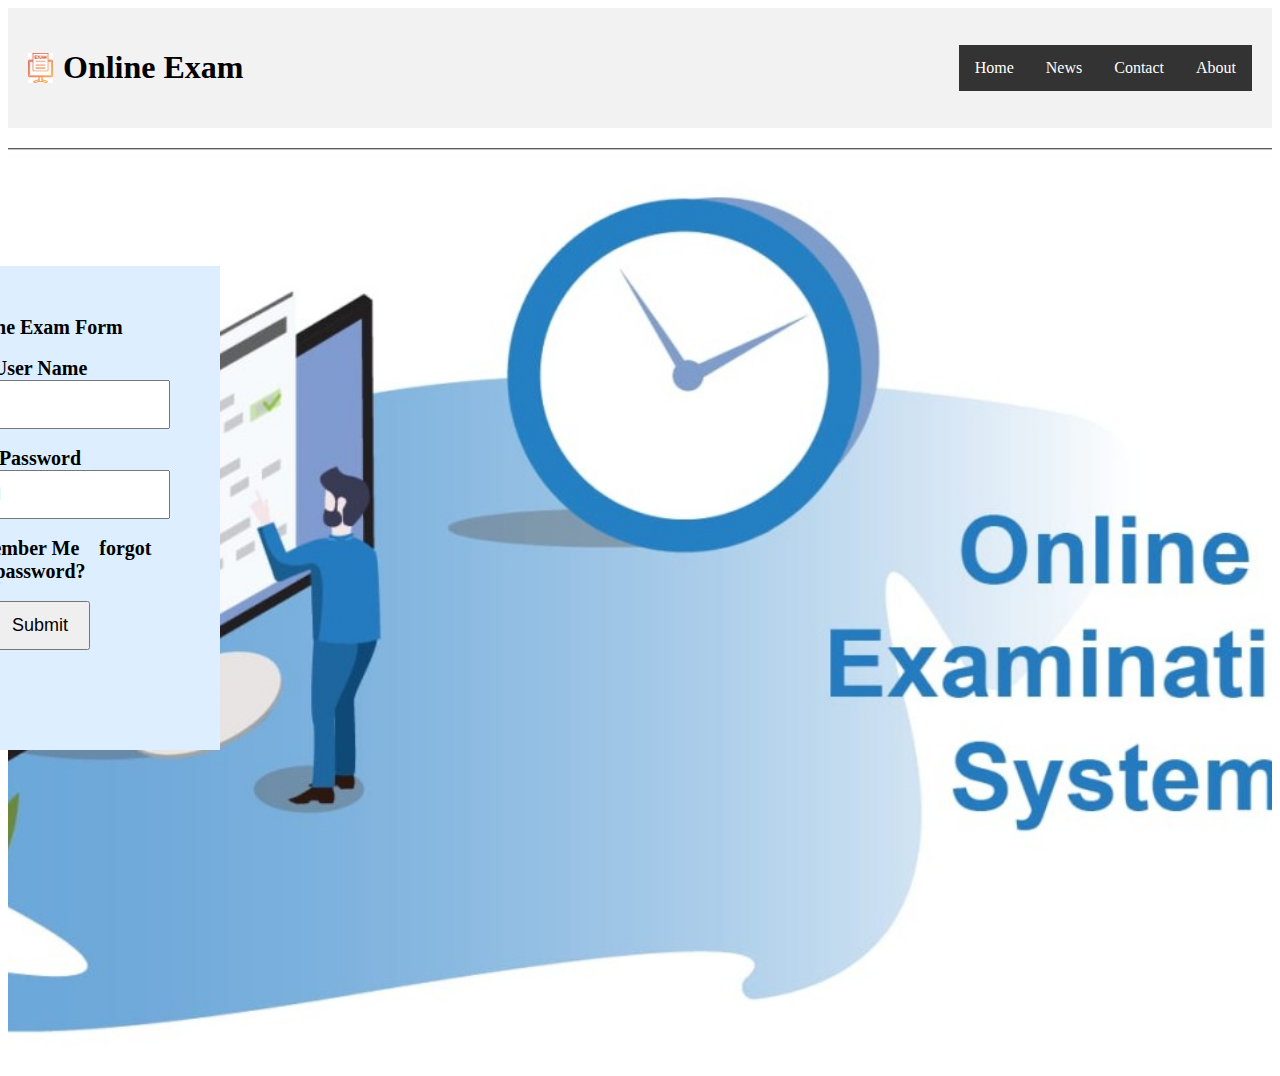
<file: exe_4/index2.html>
<!DOCTYPE html>
<html lang="en">
<head>
    <meta charset="UTF-8">
    <meta name="viewport" content="width=device-width, initial-scale=1.0">
    <title>Online Exam</title>
    <link rel="stylesheet" href="styles.css">
</head>
<body>
    <div class="header-container"> 
        <div class="header-section"> 
            <h1><img src="logo.jpg" alt="Online Exam Logo" class="logo"> Online Exam</h1>
        </div>
        <div class="home">
            <ul>
                <li><a class="active" href="#home">Home</a></li>
                <li><a href="#news">News</a></li>
                <li><a href="#contact">Contact</a></li>
                <li><a href="#about">About</a></li>
            </ul>
        </div>
    </div>
    <div class="online">
        <div class="form">
         <form action="/action_page.php">
            <label for="ffill">Online Exam Form</label><br><br>
             <label for="fname">User Name</label><br>
             <input type="text" id="fname" name="username" placeholder="Name "><br><br>
            <label for="lname">Password</label><br>
            <input type="text" id="lname" name="password" placeholder="password"><br><br>
            <input type="checkbox" id="remember" name="remember" value="me">
            <label for="remember"> Remember Me</label> &nbsp; &nbsp;
            <label for="forgot">forgot password?</label><br><br>
            <input type="submit" value="Submit"><br>
            <form>
    </div>
        
</body>
</html>
</file>
<file: exe4/style.css>
.logo {
    height: 40px; 
    width: auto;
    vertical-align: middle;
    margin-right: 10px;
}

.header-section h1 {
    display: flex;
    align-items: center;
    margin: 0; 
}

.header-container {
    display: flex;
    justify-content: space-between;
    align-items: center;
    background-color: #f2f2f2;
    padding: 15px 20px;
}


.home ul {
    list-style-type: none;
    margin: 0;
    padding: 0;
    display: flex; 
    background-color: #333;
}

.home li {
    margin: 0;
}

.home li a {
    display: block;
    color: white;
    text-align: center;
    padding: 14px 20px;
    text-decoration: none;
}

.home li a:hover {
    background-color: #111;
}

/* Online background */
.online {
    background-color: azure;
    text-align: center;
    margin-top: 0;
    padding: 20px;
    background-image: url('online.jpg');
    background-size: cover;
    background-position: center;
    min-height: 100vh;
    display: flex;
    justify-content: center;
    align-items: center;
}

/* Form styling */
.form {
    background-color: rgb(220, 238, 255);
    max-width: 350px;
    padding: 30px;
    border-radius: 8px;
    text-align: left;
}

.form label {
    font-size: 16px;
    font-weight: bold;
}

.form input[type="text"],
.form input[type="password"] {
    font-size: 16px;
    padding: 10px;
    width: 100%;
    margin-top: 5px;
    margin-bottom: 15px;
    border: 1px solid #ccc;
    border-radius: 5px;
}

.form input[type="submit"] {
    font-size: 16px;
    padding: 10px 15px;
    background-color: #4CAF50;
    border: none;
    color: white;
    border-radius: 5px;
    cursor: pointer;
}

.form input[type="submit"]:hover {
    background-color: #45a049;
}
</file>
<file: exe5/styles.css>
.head h1{
    display: flex; 
    justify-content: center;
    align-items: center; 
    background-color: #e71a1a;
    padding: 10px;
}
.image {
    display: flex; 
    justify-content: space-between; 
    align-items: center; 
    padding: 10px; 
}
.p {
    display: flex; 
    justify-content: space-between; 
    align-items: center; 
    padding: 10px;
    margin: 10px; 
}
.box {
    width: 25%;
    margin:  auto; 
    border: 2px solid #0c0c0c;
    padding: 10px;
}
.head2 h2{
    display: flex; 
    justify-content: center;
    align-items: center; 
    padding: 20px;
    color: rgb(108, 14, 231);
}
.box h4,p{
    display: flex;
    justify-content: center;
    align-items: center;
    color: darkgreen;
}
.submit{
    display: flex;
    justify-content: center;
    align-items: center;   
}
.form{
    display: flex;
    justify-content: center;
    align-items: center;
}
</file>
<file: exe5a/style.css>
.head h1{
    display: flex; 
    justify-content: center;
    align-items: center; 
    background-color: #e71a1a;
    padding: 10px;
}
.image {
    display: flex; 
    justify-content: space-between; 
    align-items: center; 
    padding: 10px; 
}
.p {
    display: flex; 
    justify-content: space-between; 
    align-items: center; 
    padding: 10px;
    margin: 10px; 
}
.box {
    width: 25%;
    margin:  auto; 
    border: 2px solid #0c0c0c;
    padding: 10px;
}
.head2 h2{
    display: flex; 
    justify-content: center;
    align-items: center; 
    padding: 20px;
    color: rgb(108, 14, 231);
}
.box h4,p{
    display: flex;
    justify-content: center;
    align-items: center;
    color: darkgreen;
}
.submit{
    display: flex;
    justify-content: center;
    align-items: center;   
}
.form{
    display: flex;
    justify-content: center;
    align-items: center;
}
.image img {
    width: 200px;
    height: auto;
    margin: 5px; 
    border-radius: 10px; 
}
</file>
<file: exe_3/style.css>
* {
  margin: 0;
  padding: 0;
  box-sizing: border-box;
}

body {
  font-family: 'Segoe UI', sans-serif;
  background-color: #f4f4f9;
  color: #222;
}

header {
  background-color: #111;
  color: #fff;
  padding: 1rem 2rem;
  display: flex;
  justify-content: space-between;
  align-items: center;
}

header h1 {
  font-size: 2rem;
}

header input {
  padding: 0.5rem;
  border-radius: 5px;
  border: none;
  width: 200px;
}

.banner img {
  width: 100%;
  height: auto;
  max-height: 400px;
  object-fit: cover;
}

.intro {
  padding: 2rem;
  text-align: center;
  background-color: #ffffff;
}

.gallery {
  display: flex;
  flex-wrap: wrap;
  justify-content: center;
  gap: 1.5rem;
  padding: 2rem;
  background-color: #f0f0f0;
}

.phone-card {
  background-color: #ffffff;
  box-shadow: 0 4px 10px rgba(0, 0, 0, 0.1);
  border-radius: 15px;
  width: 300px;
  text-align: center;
  transition: transform 0.2s;
  padding: 1rem;
}

.phone-card img {
  width: 100%;
  height: auto;
  border-radius: 10px;
}

.phone-card:hover {
  transform: scale(1.05);
  box-shadow: 0 6px 14px rgba(0, 0, 0, 0.2);
}

.phone-card h3 {
  margin: 0.5rem 0;
  color: #0077cc;
}

.content-section {
  display: flex;
  flex-wrap: wrap;
  padding: 2rem;
  align-items: center;
  background-color: #ffffff;
}

.content-section img {
  flex: 1 1 400px;
  max-width: 100%;
  border-radius: 12px;
  margin-right: 2rem;
}

.content-section .text {
  flex: 1 1 400px;
  padding: 1rem;
}

footer {
  background-color: #111;
  color: #fff;
  text-align: center;
  padding: 1rem;
  margin-top: 2rem;
}
</file>
<file: exe_4/styles.css>
.logo {
    height: 30px;
    width: auto; 
    vertical-align: middle; 
    margin-right: 10px; 
}
.header-section h1 {
    display: flex; 
    align-items: center; 
}
.header-container {
    display: flex; 
    justify-content: space-between;
    align-items: center; 
    background-color: #f2f2f2;
    padding: 20px;
}
.header-section input {
    width: 300px;
    padding: 10px;
    border: 1px solid #ccc;
    border-radius: 5px;
}
.online {
    background-color: azure;
    text-align: center;
    margin-top: 20px;
    padding: 10px;
    background-image: url('online.jpg');
    background-size: cover;
    background-position: center;
    height: 100vh;
    display: flex;
    justify-content: center;
    align-items: center;
}
ul {
  list-style-type: none;
  margin: 0;
  padding: 0;
  overflow: hidden;
  background-color: #333; }

li {
  float: left; 
}

li a {
  display: block;
  color: white;
  text-align: center;
  padding: 14px 16px;
  text-decoration: none;
}

li a:hover {
  background-color: #111;
}
.form{
    background-color: rgb(220, 238, 255);
    margin-right: 1200px;
    padding-top: 50px;
    padding-bottom: 100px;
    margin-bottom: 200px;
    padding-left: 50px;
    padding-right: 50px;
}
.form label {
    font-size: 20px; 
    font-weight: bold;
}
.form input[type="text"] {
    font-size: 18px; 
    padding: 12px; /
}

.form input[type="text"]::placeholder {
    font-size: 18px; 
    opacity: 1; 
}

.form input[type="submit"] {
    font-size: 18px;
    padding: 12px 20px; 
}
</file>
